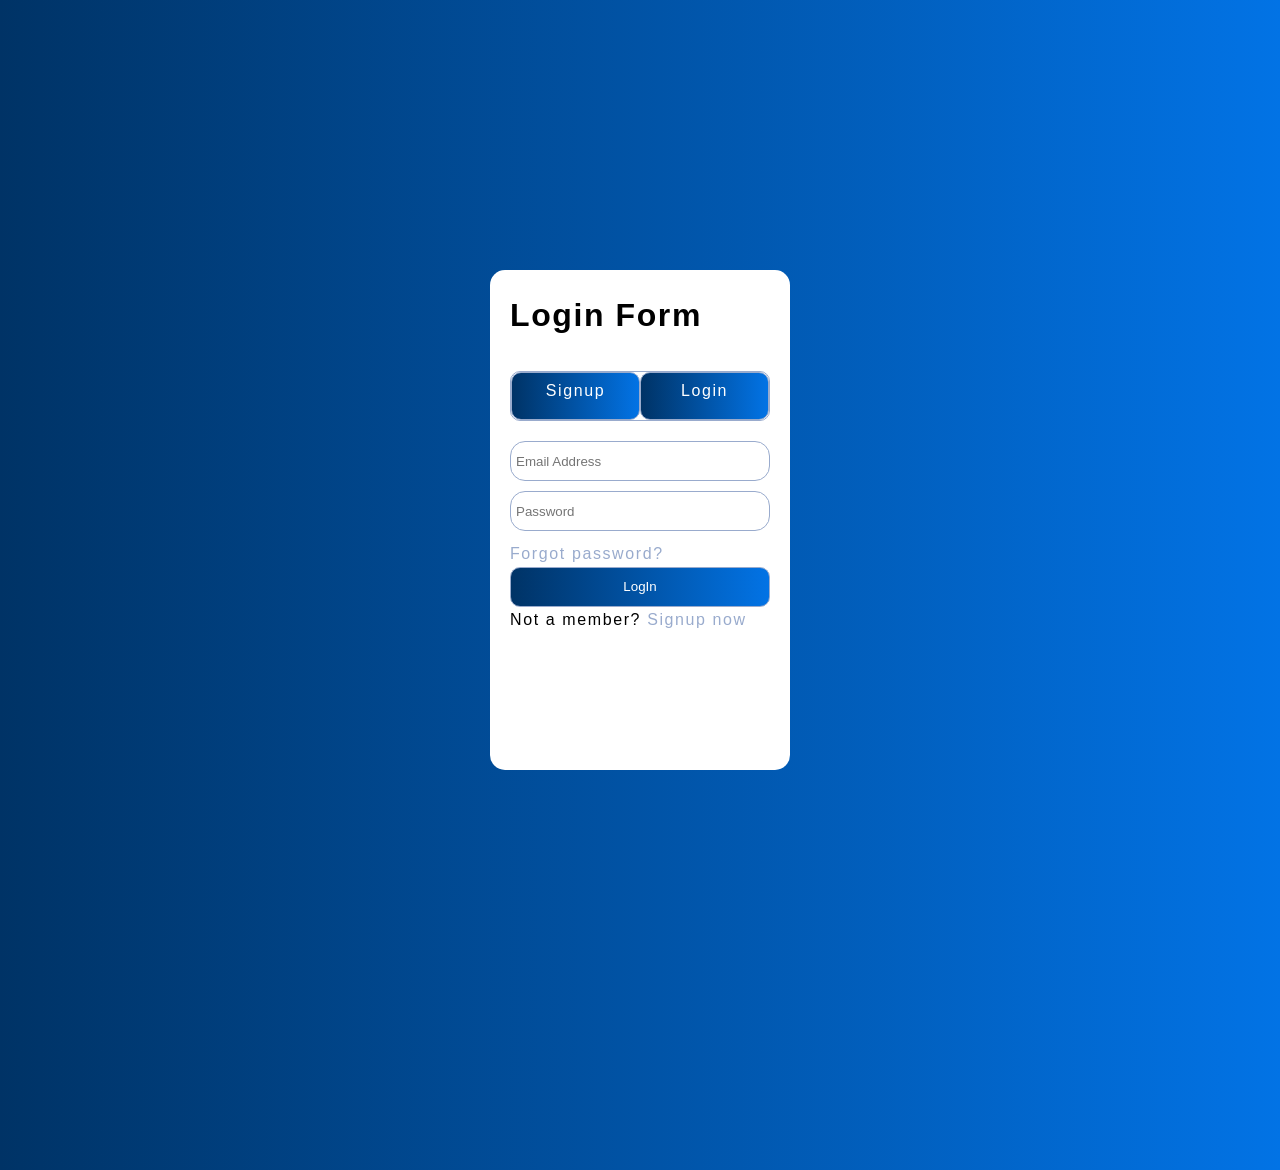
<file: login.html>
<!DOCTYPE html>
<html lang="en">
<head>
    <meta charset="UTF-8">
    <meta name="viewport" content="width=device-width, initial-scale=1.0">
    <title>Login</title>
    <link rel="stylesheet" href="style.css">
</head>
<body>
    <main>
        <div class="form container">
            <h1 id="title">Login Form</h1>

            <div class="tabs" id="tabs">
                <a href="signup.html" class="btn">Signup</a>                
                <a href="login.html" class="btn">Login</a>                
            </div>

            <div id="loginFileds" class="login-fields">
                <div class="input-box">
                    <input type="email" placeholder="Email Address" id="email" required>
                </div>
                <div class="input-box">
                    <input type="password" placeholder="Password" id="password" required>
                </div>

                <a href="#" id="forgot-password" class="forgot-link">Forgot password?</a>

                <div>
                    <button class="btn submit-btn" id="submit-btn">LogIn</button>
                </div>

                <p class="signup-note">
                    Not a member? <a href="signup.html" id="signup-now">Signup now</a>
                </p>
            </div>
        </div> 
    </main>   

    <script src="script.js"></script>    
</body>
</html>
</file>
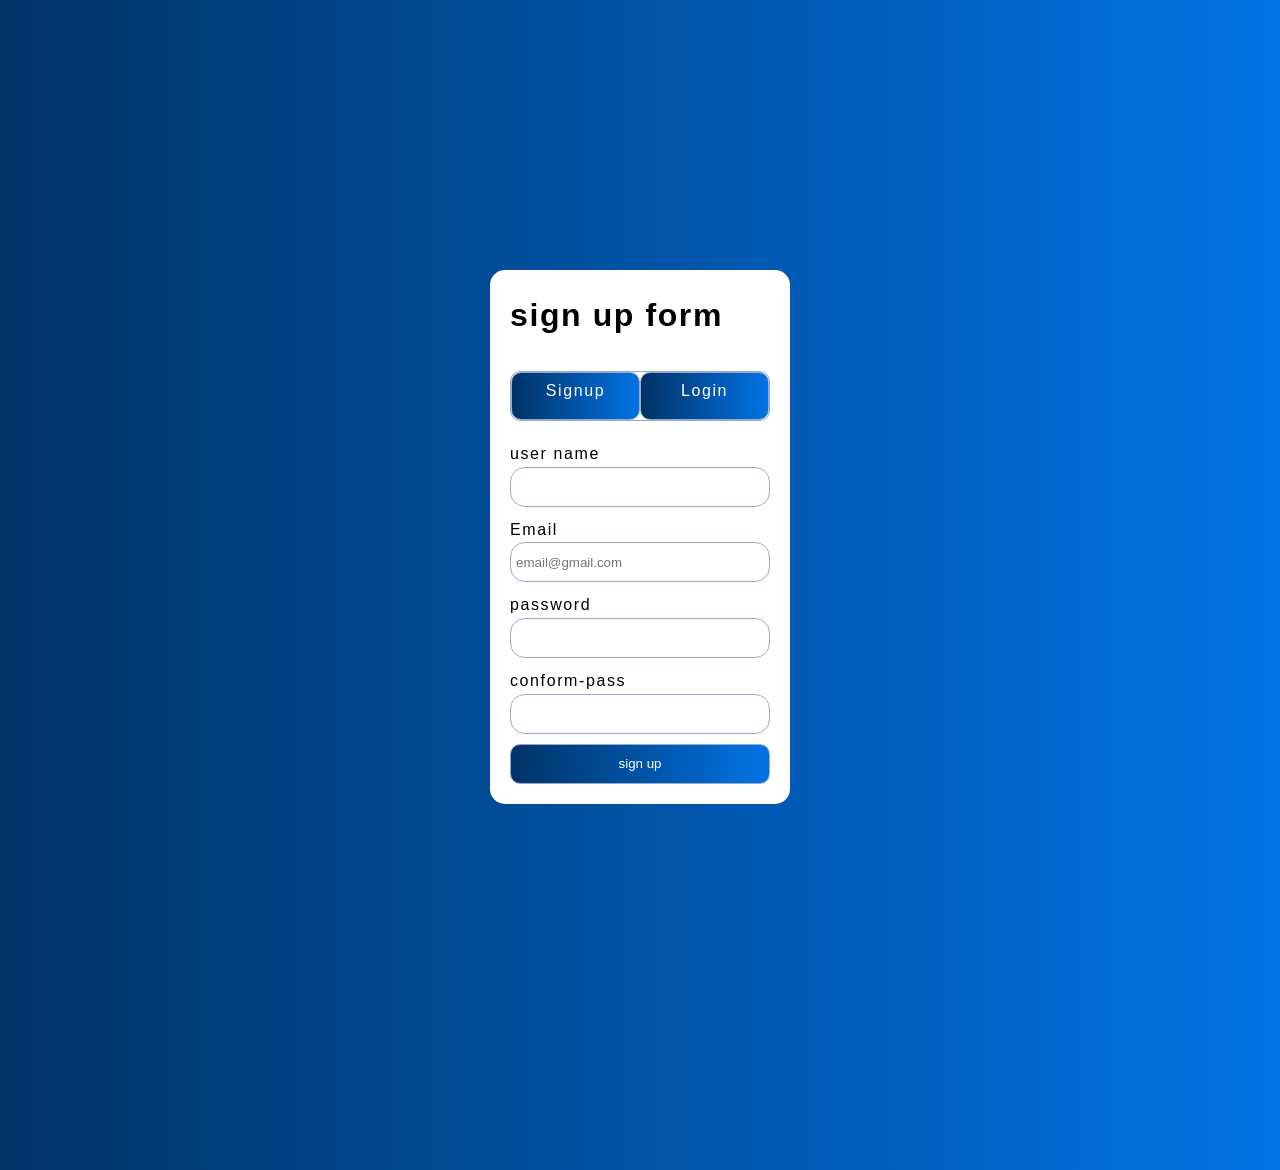
<file: signup.html>
<!DOCTYPE html>
<html lang="en">
<head>
    <meta charset="UTF-8">
    <meta name="viewport" content="width=device-width, initial-scale=1.0">
    <title>sign up</title>
    <link rel="stylesheet" href="style.css";>
</head>
<body>
    <main>
        <div class="form sign-up">
            <h1>sign up form</h1>

            
            <div class="tabs" id="tabs">
                <a href="signup.html" class="btn">Signup</a>                
                <a href="login.html" class="btn">Login</a>                
            </div>


            <form class=" form-sign-up">

                <label for="user name">user name
                    <input type="text" name="user name" id="user-name" >
                </label><br>

                <label for="Email">Email
                    <input type="email" name="Email" placeholder="email@gmail.com" id="Email" required>
                </label><br>

                <label for="password">password
                    <input type="password" name="password" id="password" required>
                </label><br>

                <label for="conform-pass">conform-pass
                    <input type="password" name="conform-pass" id="conform-pass" required>
                </label><br>

                <button class=" btn sign-btn">sign up</button>

            </form>
        </div>
    </main>

    <script src="script.js"></script>    

    <script src="./script.js"></script>    


</body>
</html>
</file>
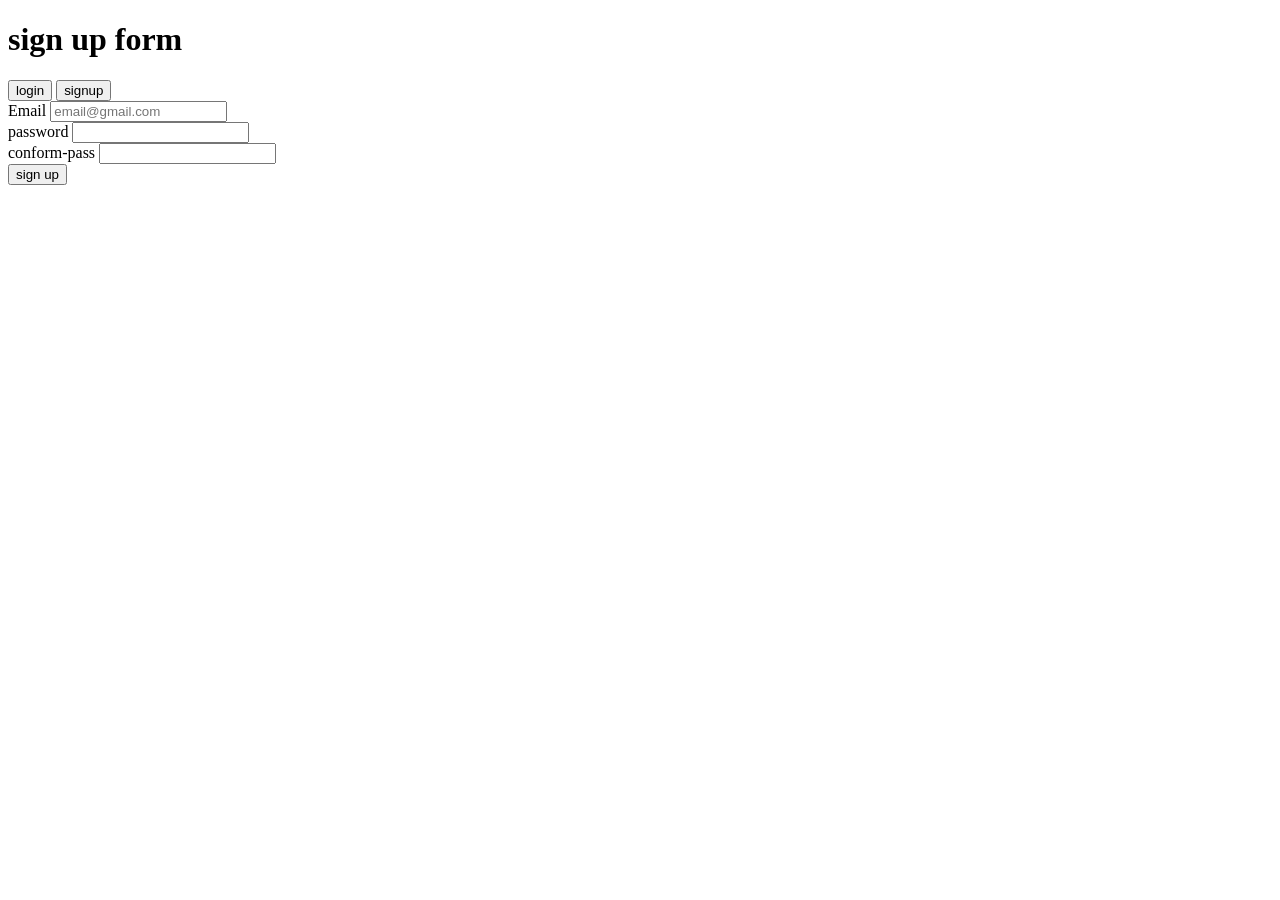
<file: singup.html>
<!DOCTYPE html>
<html lang="en">
<head>
    <meta charset="UTF-8">
    <meta name="viewport" content="width=device-width, initial-scale=1.0">
    <title>sgin up</title>
</head>
<body>
    <header>
        
    </header>
    <main>
        <div class="sign-up">
            <h1>sign up form</h1>
        <div class ="login-signup ">
            <button class="btn login-btn">login</button>
            <button class="btn signup-btn">signup</button>
        </div>
            <form class="form-sign-up">

                <label for="Email">Email
                    <input type="email" name="Email" placeholder="email@gmail.com" id="Email" required>
                </label><br>

                <label for="password">password
                    <input type="password" name="password" id="password" required>
                </label><br>

                <label for="conform-pass">conform-pass
                    <input type="password" name="conform-pass" id="conform-pass" required>
                </label><br>

                <button class="btn sign-btn"  id="signup-button">sign up</button>

            </form>
        </div>
    </main>
   <script src="script.js"></script>
</body>
</html>
</file>
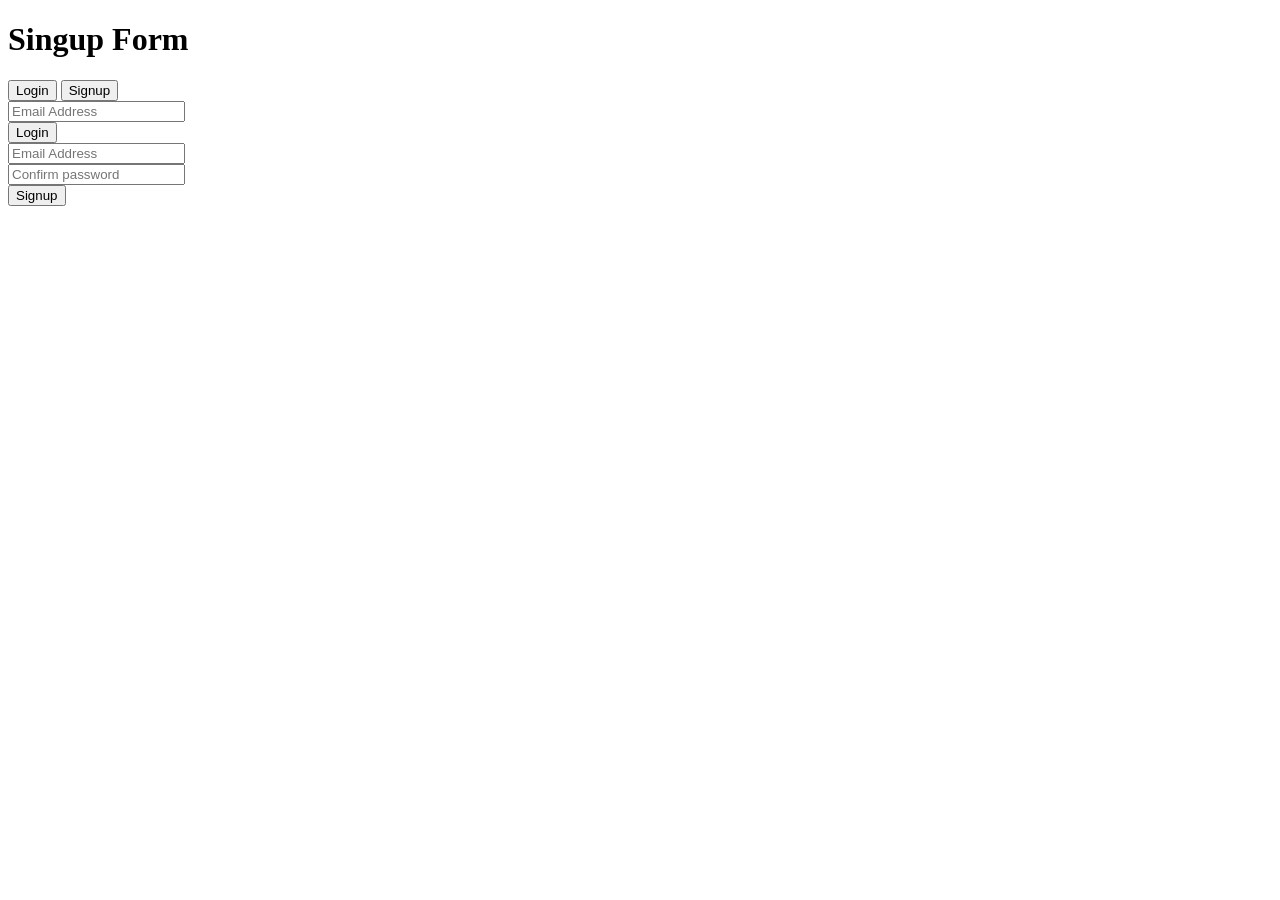
<file: Registration/login.html>
<!DOCTYPE html>
<html lang="en">
<head>
    <meta charset="UTF-8">
    <meta name="viewport" content="width=device-width, initial-scale=1.0">
    <title>login </title>
</head>
<body>
    <div class="container">
        <h1 id="title">Singup Form</h1>
        <div class="tabs">
            <button id="loginTab" onclick="showLogin()">
                Login
            </button>
            <button id="signupTab" class="active " onclick="showSignup()">
                Signup
            </button>
            
        </div>
        <div id="loginFileds" class="login-fields">
            <div class="input-box">
                <input type="email" placeholder="Email Address">
            </div>
            <button class="submit-btn">Login</button>
        </div>
        <div id="signupFields" class="signup-fields">
            <div class="input-box">
                <input type="email" placeholder="Email Address">
            </div>
            <div class="input-box">
                <input  type="password"
                    placeholder="Confirm password">
            </div>
              <button class="submit-btn">
                Signup
            </button>
        </div>
    </div>
    
</body>
</html>
</file>
<file: style.css>
*{
    margin: 0;
    padding: 0;
    box-sizing: border-box;
}
body{
    background: linear-gradient(to right,#003366,#0273e5);
    height: 100vh;
    font-family: 'Segoe UI', Arial, Geneva, Verdana, sans-serif;
    font-size: 16px;
    line-height: 1.6;
    letter-spacing: 0.1em;
}

.form{
    padding: 20px;
    background: #fff;
    border-radius: 15px;
    min-height:500px;
    min-width:300px;
    width:300px;
    margin: 30vh auto;
    display:flex;
    flex-direction: column;
    gap: 20px;
}
h1{
    margin-bottom: 10px;
}
.tabs{
    display: flex;
    border-radius: 10px;
    border: #99abcd 1px solid;
}

a.btn{
    display: inline-block;
    text-align: center;
}
.btn{
    padding: 5px;
    color: #fff;
    background: linear-gradient(to right,#003366,#0273e5);
    width:100%;
    border-radius: 10px;
    border: #99abcd 1px solid;
    height: 3em ;

    

    /* margin-top: 10px;
    margin-bottom: 10px; */

}
input{
    width:100%;
    height: 3em;
    color: #000;
    border: #99abcd 1px solid;
    border-radius: 15px;
    margin-bottom: 10px;
    /* margin-top: 5px; */
    padding: 5px;

}
a{
    color:#99abcd;
    text-decoration: none;

}

}
</file>
